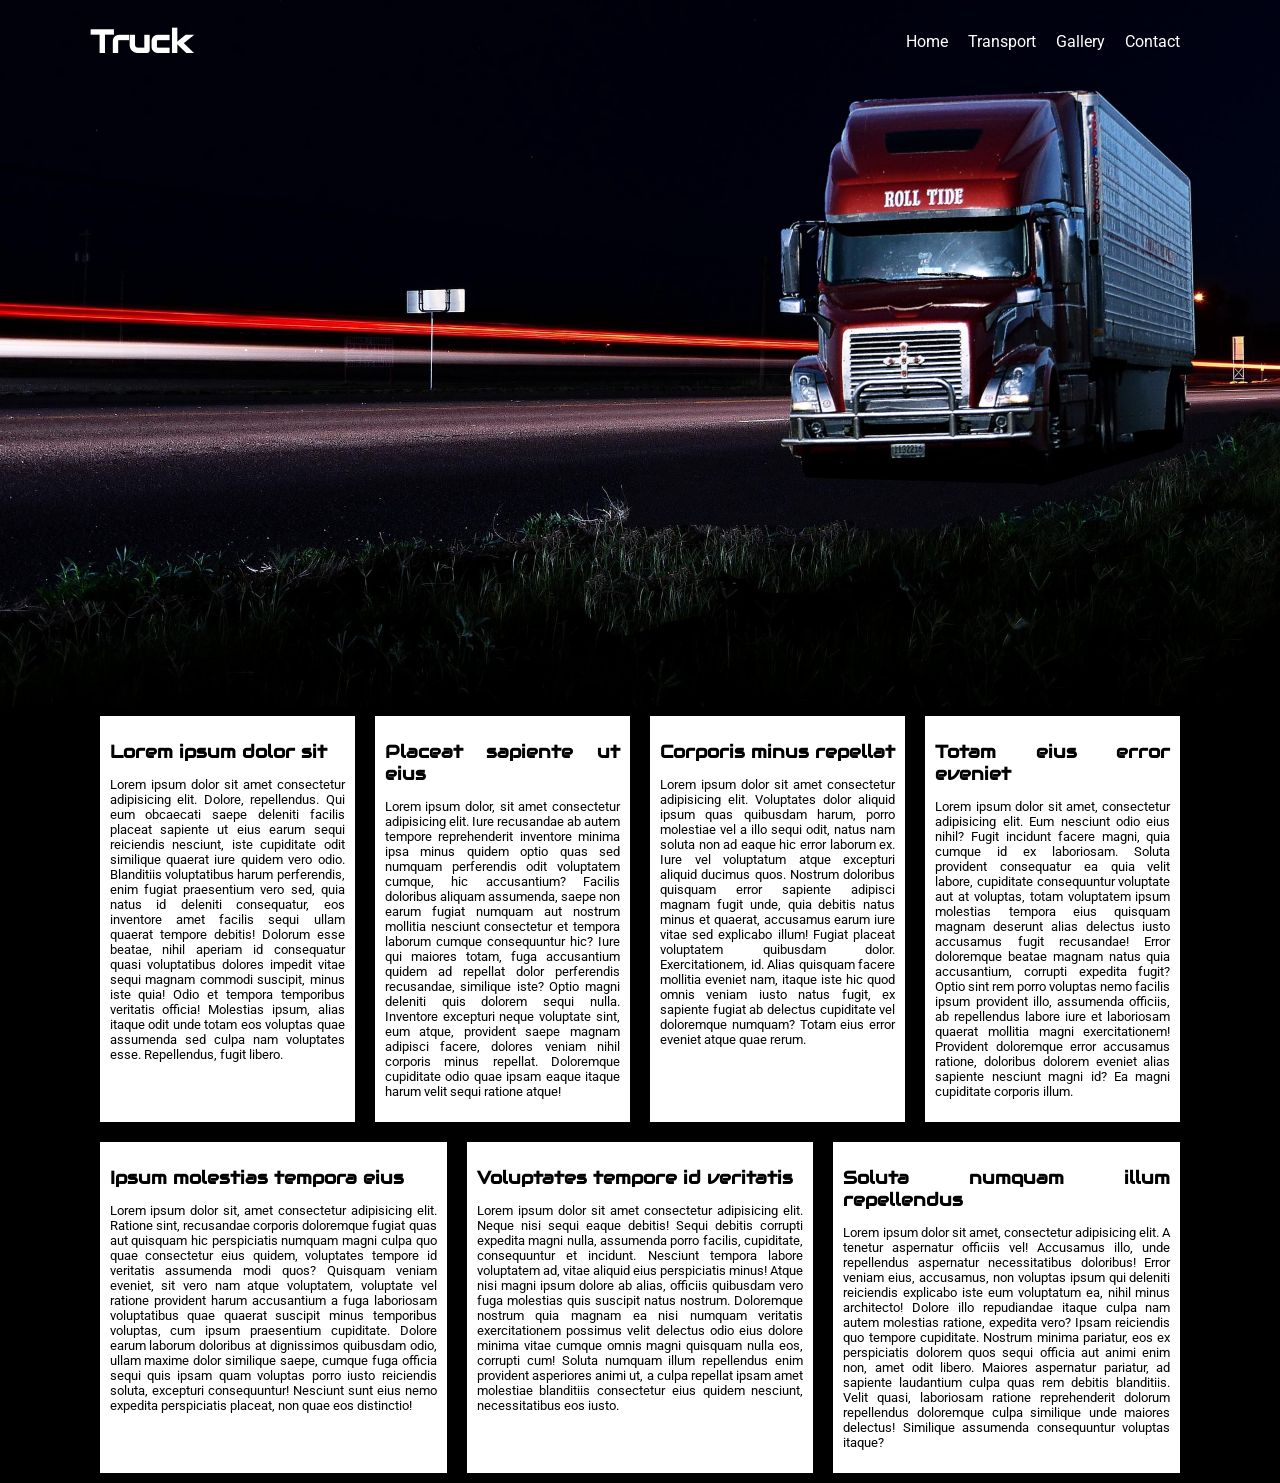
<file: index.html>
<!DOCTYPE html>
<html lang="cs">
<head>
    <meta charset="UTF-8">
    <meta name="viewport" content="width=device-width, initial-scale=1.0">
    <title>Fotografie | Dvořák Web</title>

    <meta name="description" content="Vše o nákladní dopravě a kamionech na jednom místě. Prozkoumejte služby Dvořák Web a svět silniční přepravy.">
    <meta name="keywords" content="dvorak web, trucky, kamiony, nákladní doprava, přeprava zboží, řidič kamionu">

    <link rel="stylesheet" href="truck.css">
</head>
<body>
    <header>
        <div>
            <h1>Truck</h1>
            <nav>
                <a href="index.html">Home</a>
                <a href="transport.html">Transport</a>
                <a href="gallery.html">Gallery</a>
                <a href="contact.html">Contact</a>
            </nav>
        </div>
    </header>
    <main>
        <section>
            <article>
                <h2>Lorem ipsum dolor sit</h2>
                <p>Lorem ipsum dolor sit amet consectetur adipisicing elit. Dolore, repellendus. Qui eum obcaecati saepe deleniti facilis placeat sapiente ut eius earum sequi reiciendis nesciunt, iste cupiditate odit similique quaerat iure quidem vero odio. Blanditiis voluptatibus harum perferendis, enim fugiat praesentium vero sed, quia natus id deleniti consequatur, eos inventore amet facilis sequi ullam quaerat tempore debitis! Dolorum esse beatae, nihil aperiam id consequatur quasi voluptatibus dolores impedit vitae sequi magnam commodi suscipit, minus iste quia! Odio et tempora temporibus veritatis officia! Molestias ipsum, alias itaque odit unde totam eos voluptas quae assumenda sed culpa nam voluptates esse. Repellendus, fugit libero.</p>
            </article>
            <article>
                <h2>Placeat sapiente ut eius</h2>
                <p>Lorem ipsum dolor, sit amet consectetur adipisicing elit. Iure recusandae ab autem tempore reprehenderit inventore minima ipsa minus quidem optio quas sed numquam perferendis odit voluptatem cumque, hic accusantium? Facilis doloribus aliquam assumenda, saepe non earum fugiat numquam aut nostrum mollitia nesciunt consectetur et tempora laborum cumque consequuntur hic? Iure qui maiores totam, fuga accusantium quidem ad repellat dolor perferendis recusandae, similique iste? Optio magni deleniti quis dolorem sequi nulla. Inventore excepturi neque voluptate sint, eum atque, provident saepe magnam adipisci facere, dolores veniam nihil corporis minus repellat. Doloremque cupiditate odio quae ipsam eaque itaque harum velit sequi ratione atque!</p>
            </article>
            <article>
                <h2>Corporis minus repellat</h2>
                <p>Lorem ipsum dolor sit amet consectetur adipisicing elit. Voluptates dolor aliquid ipsum quas quibusdam harum, porro molestiae vel a illo sequi odit, natus nam soluta non ad eaque hic error laborum ex. Iure vel voluptatum atque excepturi aliquid ducimus quos. Nostrum doloribus quisquam error sapiente adipisci magnam fugit unde, quia debitis natus minus et quaerat, accusamus earum iure vitae sed explicabo illum! Fugiat placeat voluptatem quibusdam dolor. Exercitationem, id. Alias quisquam facere mollitia eveniet nam, itaque iste hic quod omnis veniam iusto natus fugit, ex sapiente fugiat ab delectus cupiditate vel doloremque numquam? Totam eius error eveniet atque quae rerum.</p>
            </article>
            <article>
                <h2>Totam eius error eveniet</h2>
                <p>Lorem ipsum dolor sit amet, consectetur adipisicing elit. Eum nesciunt odio eius nihil? Fugit incidunt facere magni, quia cumque id ex laboriosam. Soluta provident consequatur ea quia velit labore, cupiditate consequuntur voluptate aut at voluptas, totam voluptatem ipsum molestias tempora eius quisquam magnam deserunt alias delectus iusto accusamus fugit recusandae! Error doloremque beatae magnam natus quia accusantium, corrupti expedita fugit? Optio sint rem porro voluptas nemo facilis ipsum provident illo, assumenda officiis, ab repellendus labore iure et laboriosam quaerat mollitia magni exercitationem! Provident doloremque error accusamus ratione, doloribus dolorem eveniet alias sapiente nesciunt magni id? Ea magni cupiditate corporis illum.</p>
            </article>
        </section>
        <section>
            <article>
                <h2>Ipsum molestias tempora eius</h2>
                <p>Lorem ipsum dolor sit, amet consectetur adipisicing elit. Ratione sint, recusandae corporis doloremque fugiat quas aut quisquam hic perspiciatis numquam magni culpa quo quae consectetur eius quidem, voluptates tempore id veritatis assumenda modi quos? Quisquam veniam eveniet, sit vero nam atque voluptatem, voluptate vel ratione provident harum accusantium a fuga laboriosam voluptatibus quae quaerat suscipit minus temporibus voluptas, cum ipsum praesentium cupiditate. Dolore earum laborum doloribus at dignissimos quibusdam odio, ullam maxime dolor similique saepe, cumque fuga officia sequi quis ipsam quam voluptas porro iusto reiciendis soluta, excepturi consequuntur! Nesciunt sunt eius nemo expedita perspiciatis placeat, non quae eos distinctio!</p>
            </article>
            <article>
                <h2>Voluptates tempore id veritatis</h2>
                <p>Lorem ipsum dolor sit amet consectetur adipisicing elit. Neque nisi sequi eaque debitis! Sequi debitis corrupti expedita magni nulla, assumenda porro facilis, cupiditate, consequuntur et incidunt. Nesciunt tempora labore voluptatem ad, vitae aliquid eius perspiciatis minus! Atque nisi magni ipsum dolore ab alias, officiis quibusdam vero fuga molestias quis suscipit natus nostrum. Doloremque nostrum quia magnam ea nisi numquam veritatis exercitationem possimus velit delectus odio eius dolore minima vitae cumque omnis magni quisquam nulla eos, corrupti cum! Soluta numquam illum repellendus enim provident asperiores animi ut, a culpa repellat ipsam amet molestiae blanditiis consectetur eius quidem nesciunt, necessitatibus eos iusto.</p>
            </article>
            <article>
                <h2>Soluta numquam illum repellendus</h2>
                <p>Lorem ipsum dolor sit amet, consectetur adipisicing elit. A tenetur aspernatur officiis vel! Accusamus illo, unde repellendus aspernatur necessitatibus doloribus! Error veniam eius, accusamus, non voluptas ipsum qui deleniti reiciendis explicabo iste eum voluptatum ea, nihil minus architecto! Dolore illo repudiandae itaque culpa nam autem molestias ratione, expedita vero? Ipsam reiciendis quo tempore cupiditate. Nostrum minima pariatur, eos ex perspiciatis dolorem quos sequi officia aut animi enim non, amet odit libero. Maiores aspernatur pariatur, ad sapiente laudantium culpa quas rem debitis blanditiis. Velit quasi, laboriosam ratione reprehenderit dolorum repellendus doloremque culpa similique unde maiores delectus! Similique assumenda consequuntur voluptas itaque?</p>
            </article>
        </section>
    </main>
</body>
</html>
</file>
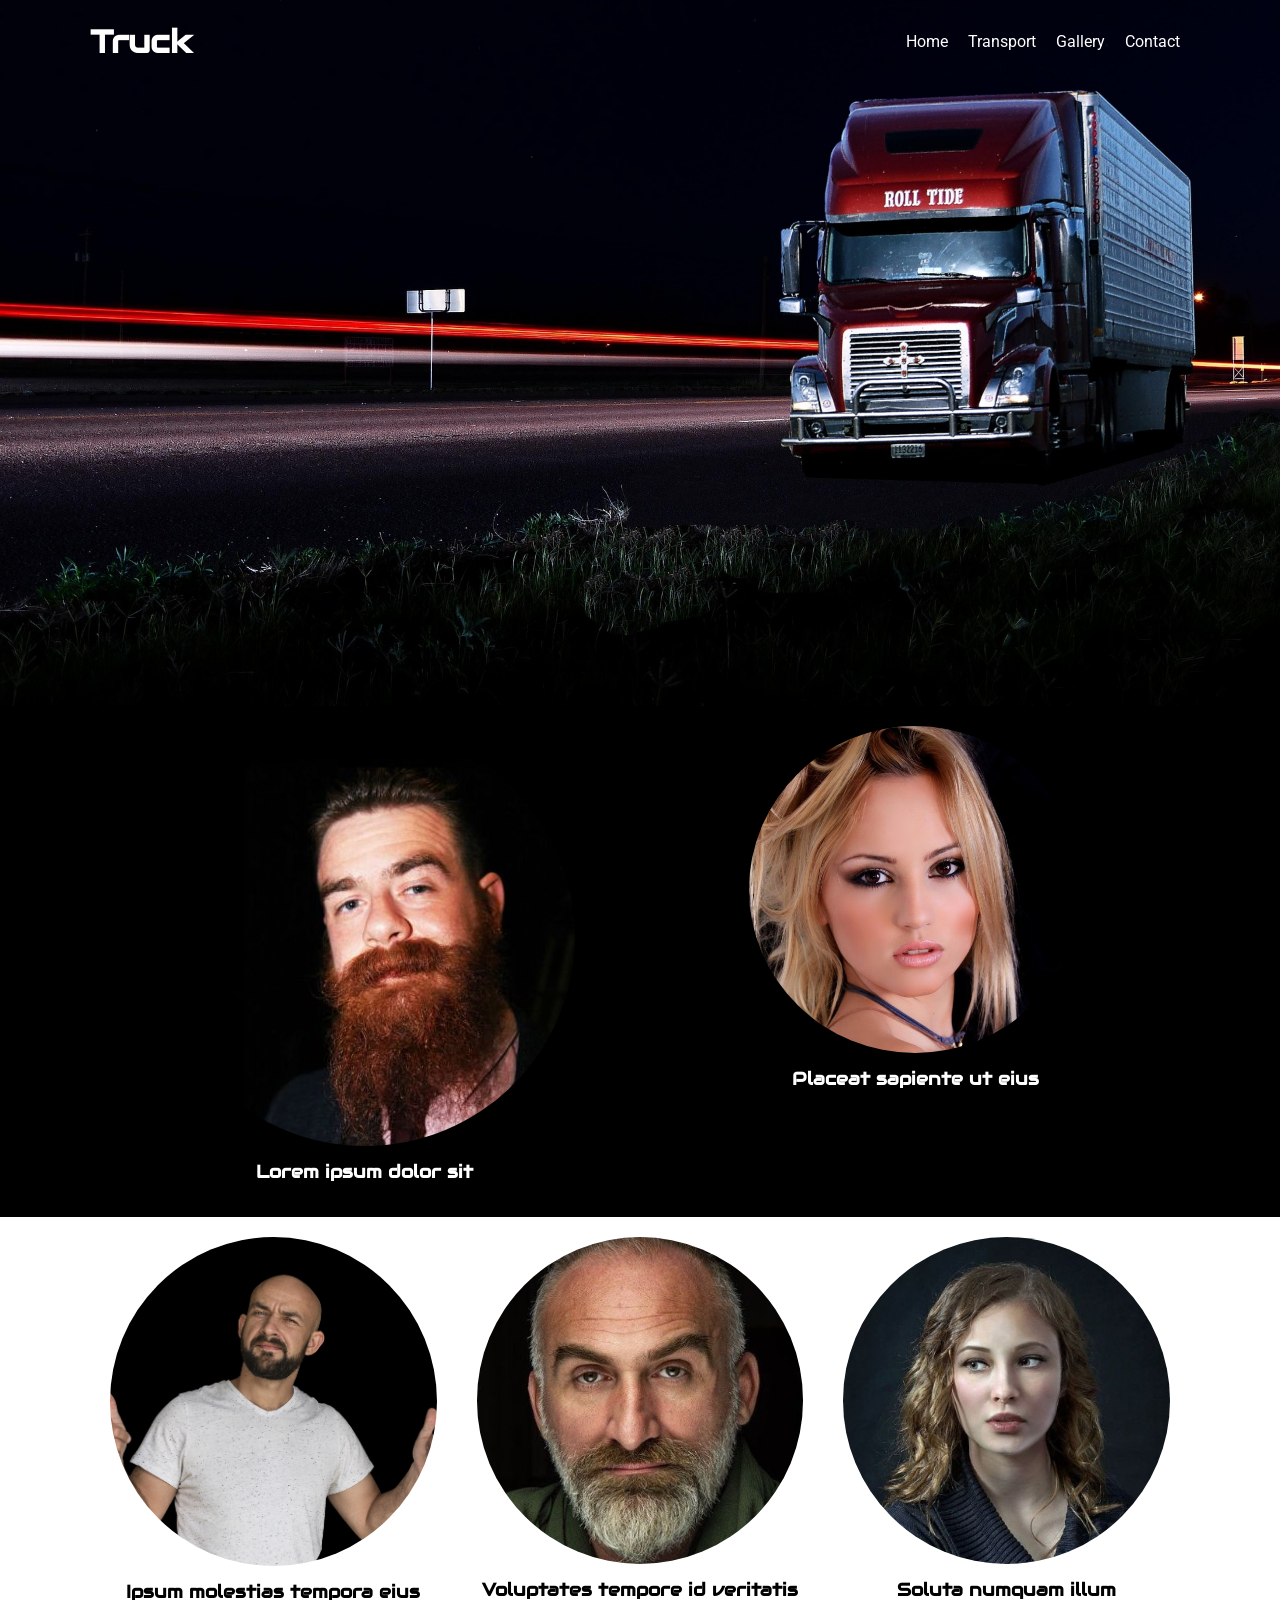
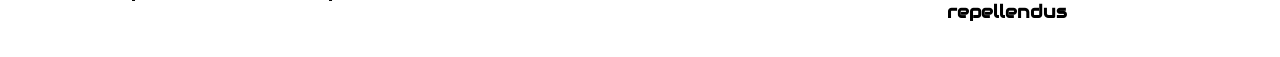
<file: contact.html>
<!DOCTYPE html>
<html lang="cs">
<head>
    <meta charset="UTF-8">
    <meta name="viewport" content="width=device-width, initial-scale=1.0">
    <title>Svět Trucků | Dvořák Web</title>

    <meta name="description" content="Vše o nákladní dopravě a kamionech na jednom místě. Prozkoumejte služby Dvořák Web a svět silniční přepravy.">
    <meta name="keywords" content="dvorak web, trucky, kamiony, nákladní doprava, přeprava zboží, řidič kamionu">

    <link rel="stylesheet" href="contact.css">
</head>
<body>
    <header>
        <div>
            <h1>Truck</h1>
            <nav>
                <a href="index.html">Home</a>
                <a href="transport.html">Transport</a>
                <a href="gallery.html">Gallery</a>
                <a href="contact.html">Contact</a>
            </nav>
        </div>
    </header>
    <main>
        <section>
            <article>
                <img src="img/davies.jpg" alt="Man">
                <h2 class="padding">Lorem ipsum dolor sit</h2>
            </article>
            <article>
                <img class="mensi" src="img/girl-2363819_640.jpg" alt="Woman">
                <h2 class="padding">Placeat sapiente ut eius</h2>
            </article>
        </section>
        <section class="bila">
            <article>
                <img src="img/man-4063382_1920.jpg" alt="Man">
                <h2>Ipsum molestias tempora eius</h2>
            </article>
            <article>
                <img src="img/smith.jpg" alt="Woman">
                <h2>Voluptates tempore id veritatis</h2>
            </article>
            <article>
                <img src="img/taylor.jpg" alt="Man">
                <h2>Soluta numquam illum repellendus</h2>
            </article>
        </section>
    </main>
</body>
</html>
</file>
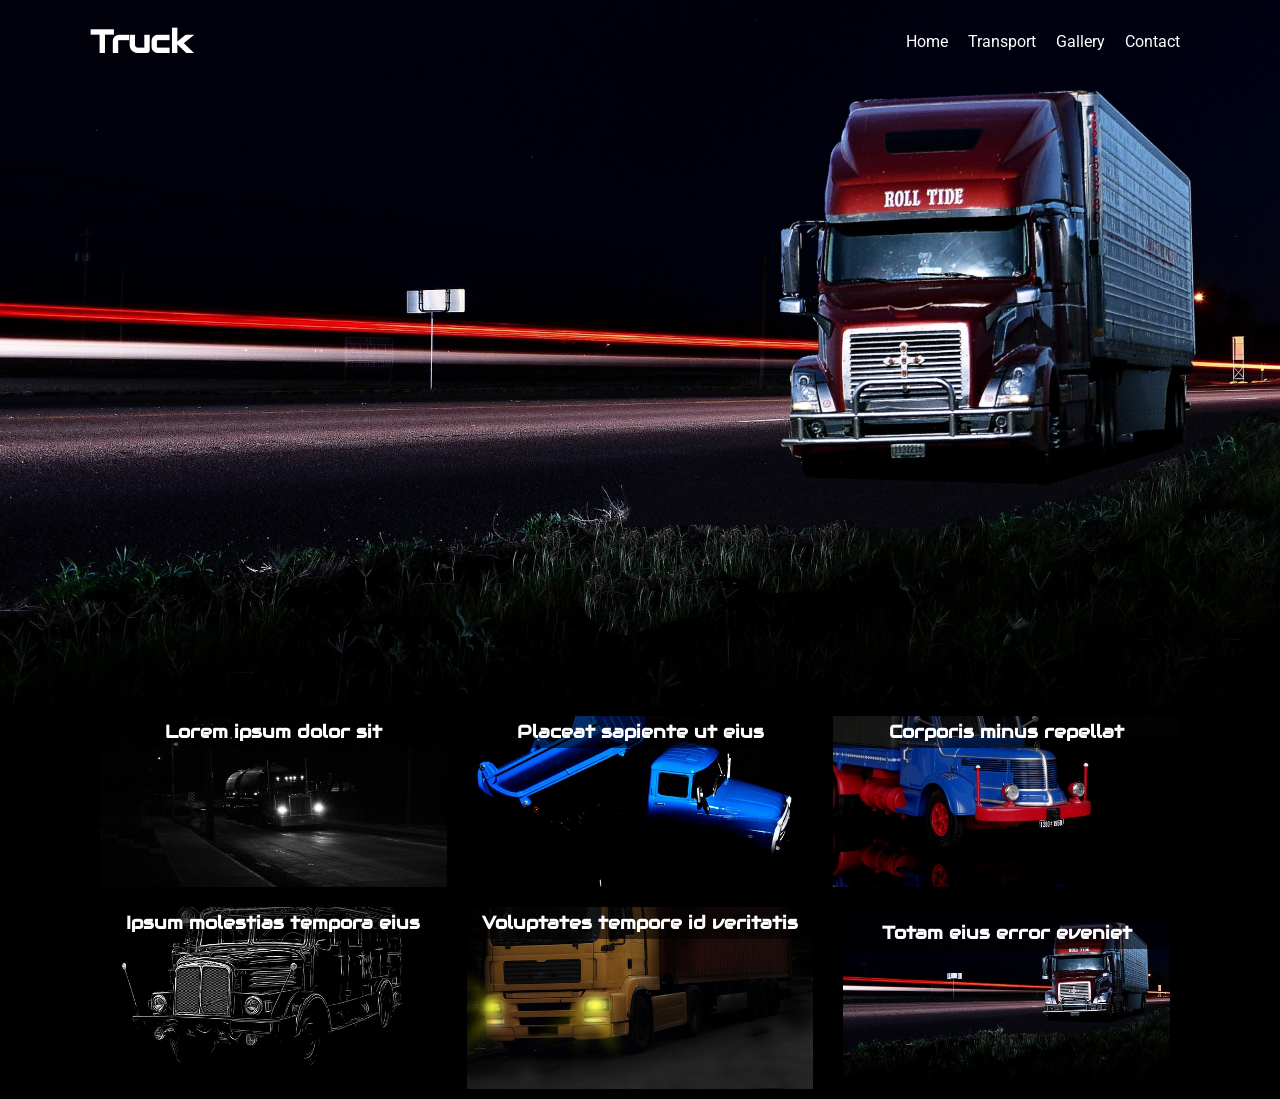
<file: gallery.html>
<!DOCTYPE html>
<html lang="cs">
<head>
    <meta charset="UTF-8">
    <meta name="viewport" content="width=device-width, initial-scale=1.0">
    <title>Vše co o nás potřebuješ vědět. | Dvořák Web</title>
    
    <meta name="description" content="Vše o nákladní dopravě a kamionech na jednom místě. Prozkoumejte služby Dvořák Web a svět silniční přepravy.">
    <meta name="keywords" content="dvorak web, trucky, kamiony, nákladní doprava, přeprava zboží, řidič kamionu">

    <link rel="stylesheet" href="gallery.css">
</head>
<body>
    <header>
        <div>
            <h1>Truck</h1>
            <nav>
                <a href="index.html">Home</a>
                <a href="transport.html">Transport</a>
                <a href="gallery.html">Gallery</a>
                <a href="contact.html">Contact</a>
            </nav>
        </div>
    </header>
    <main>
        <section>
            <article class="jedna">
                <h2>Lorem ipsum dolor sit</h2>
            </article>
            <article class="dva">
                <h2>Placeat sapiente ut eius</h2>
            </article>
            <article class="tri">
                <h2>Corporis minus repellat</h2>
            </article>
        </section>
        <section>
            <article class="ctyri">
                <h2>Ipsum molestias tempora eius</h2>
            </article>
            <article class="pet">
                <h2>Voluptates tempore id veritatis</h2>
            </article>
            <article>
                <article class="sest">
                <h2>Totam eius error eveniet</h2>
            </article>
        </section>
    </main>
</body>
</html>
</file>
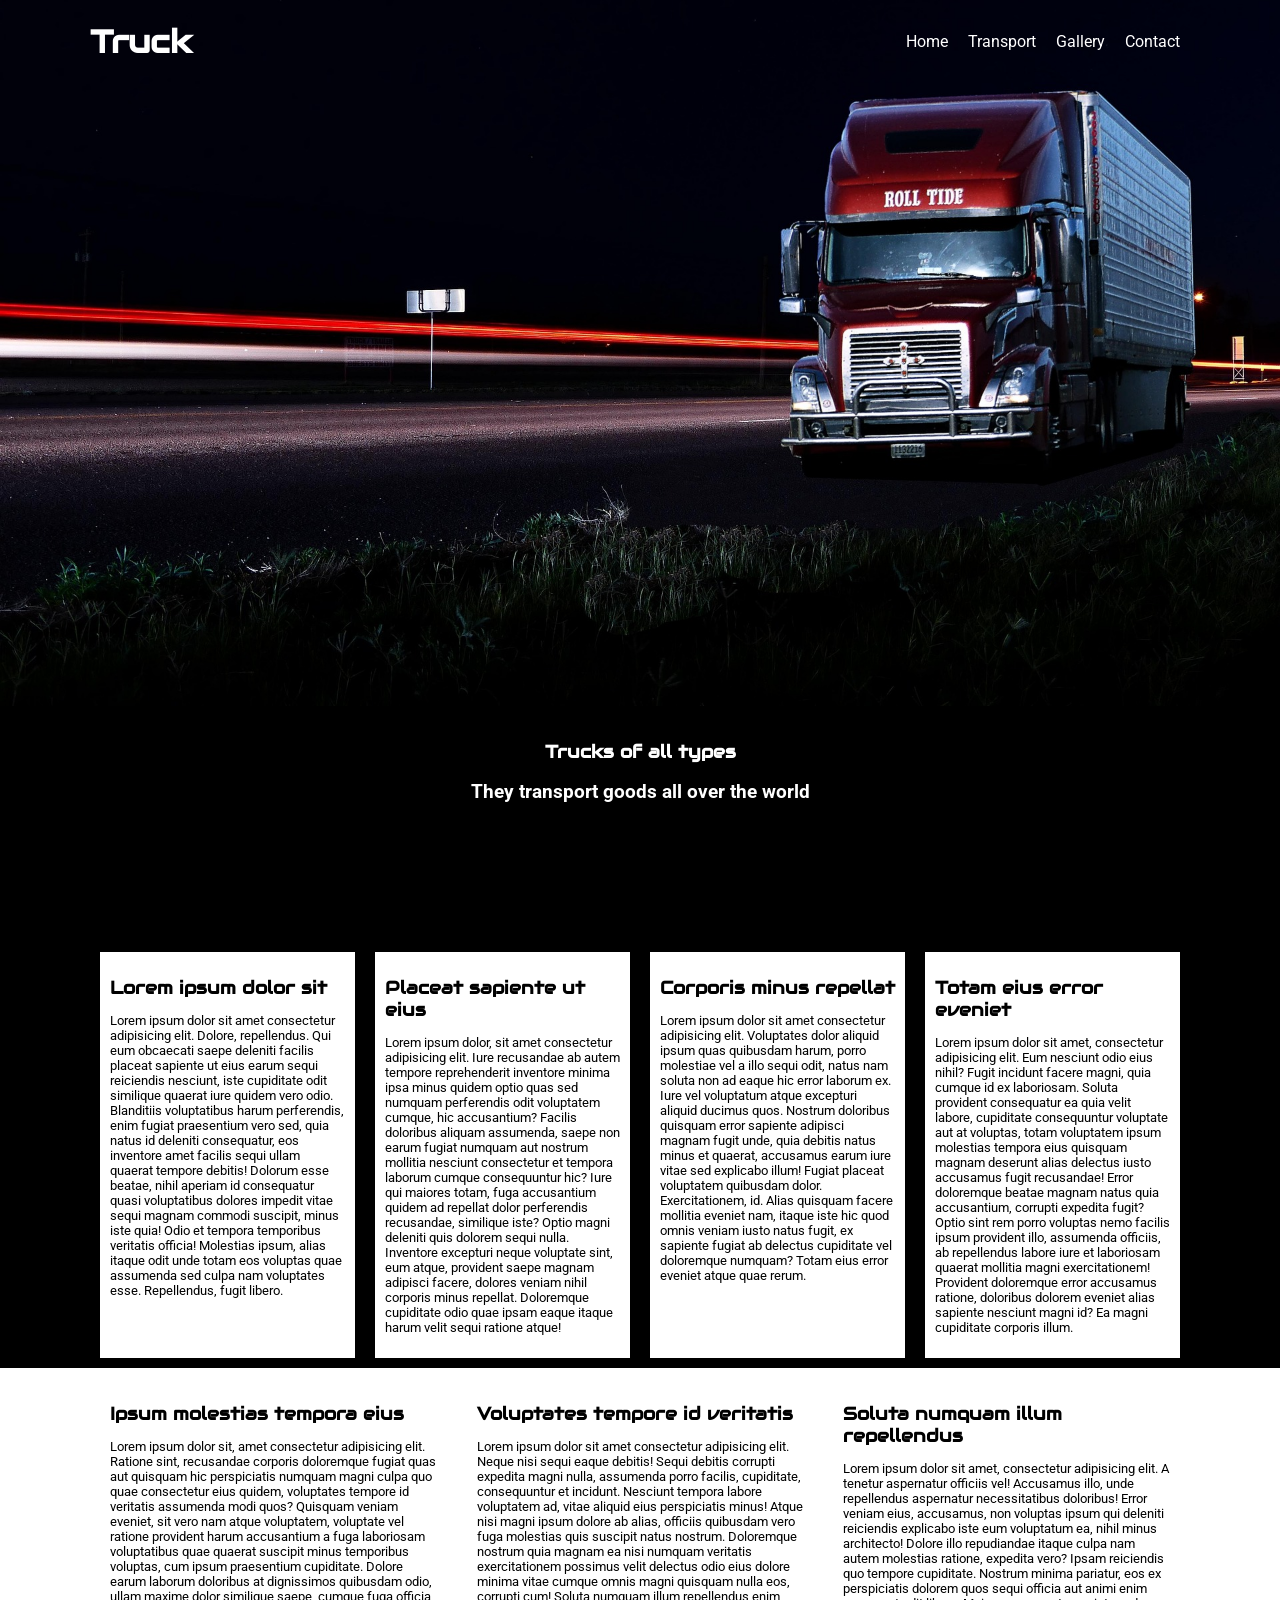
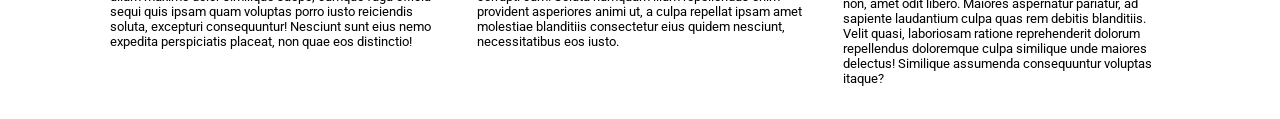
<file: transport.html>
<!DOCTYPE html>
<html lang="cs">
<head>
    <meta charset="UTF-8">
    <meta name="viewport" content="width=device-width, initial-scale=1.0">
    <title>Kontakt | Dvořák Web</title>

    <meta name="description" content="Vše o nákladní dopravě a kamionech na jednom místě. Prozkoumejte služby Dvořák Web a svět silniční přepravy.">
    <meta name="keywords" content="dvorak web, trucky, kamiony, nákladní doprava, přeprava zboží, řidič kamionu">

    <link rel="stylesheet" href="transport.css">
</head>
<body>
    <header>
        <div>
            <h1>Truck</h1>
            <nav>
                <a href="index.html">Home</a>
                <a href="transport.html">Transport</a>
                <a href="gallery.html">Gallery</a>
                <a href="contact.html">Contact</a>
            </nav>
        </div>
    </header>
    <main>
        <section class="cerna">
            <article class="black">
                <h2>Trucks of all types</h2>
                <h3>They transport goods all over the world</h3>
            </article>
        </section>
        <section>
            <article>
                <h2>Lorem ipsum dolor sit</h2>
                <p>Lorem ipsum dolor sit amet consectetur adipisicing elit. Dolore, repellendus. Qui eum obcaecati saepe deleniti facilis placeat sapiente ut eius earum sequi reiciendis nesciunt, iste cupiditate odit similique quaerat iure quidem vero odio. Blanditiis voluptatibus harum perferendis, enim fugiat praesentium vero sed, quia natus id deleniti consequatur, eos inventore amet facilis sequi ullam quaerat tempore debitis! Dolorum esse beatae, nihil aperiam id consequatur quasi voluptatibus dolores impedit vitae sequi magnam commodi suscipit, minus iste quia! Odio et tempora temporibus veritatis officia! Molestias ipsum, alias itaque odit unde totam eos voluptas quae assumenda sed culpa nam voluptates esse. Repellendus, fugit libero.</p>
            </article>
            <article>
                <h2>Placeat sapiente ut eius</h2>
                <p>Lorem ipsum dolor, sit amet consectetur adipisicing elit. Iure recusandae ab autem tempore reprehenderit inventore minima ipsa minus quidem optio quas sed numquam perferendis odit voluptatem cumque, hic accusantium? Facilis doloribus aliquam assumenda, saepe non earum fugiat numquam aut nostrum mollitia nesciunt consectetur et tempora laborum cumque consequuntur hic? Iure qui maiores totam, fuga accusantium quidem ad repellat dolor perferendis recusandae, similique iste? Optio magni deleniti quis dolorem sequi nulla. Inventore excepturi neque voluptate sint, eum atque, provident saepe magnam adipisci facere, dolores veniam nihil corporis minus repellat. Doloremque cupiditate odio quae ipsam eaque itaque harum velit sequi ratione atque!</p>
            </article>
            <article>
                <h2>Corporis minus repellat</h2>
                <p>Lorem ipsum dolor sit amet consectetur adipisicing elit. Voluptates dolor aliquid ipsum quas quibusdam harum, porro molestiae vel a illo sequi odit, natus nam soluta non ad eaque hic error laborum ex. Iure vel voluptatum atque excepturi aliquid ducimus quos. Nostrum doloribus quisquam error sapiente adipisci magnam fugit unde, quia debitis natus minus et quaerat, accusamus earum iure vitae sed explicabo illum! Fugiat placeat voluptatem quibusdam dolor. Exercitationem, id. Alias quisquam facere mollitia eveniet nam, itaque iste hic quod omnis veniam iusto natus fugit, ex sapiente fugiat ab delectus cupiditate vel doloremque numquam? Totam eius error eveniet atque quae rerum.</p>
            </article>
            <article>
                <h2>Totam eius error eveniet</h2>
                <p>Lorem ipsum dolor sit amet, consectetur adipisicing elit. Eum nesciunt odio eius nihil? Fugit incidunt facere magni, quia cumque id ex laboriosam. Soluta provident consequatur ea quia velit labore, cupiditate consequuntur voluptate aut at voluptas, totam voluptatem ipsum molestias tempora eius quisquam magnam deserunt alias delectus iusto accusamus fugit recusandae! Error doloremque beatae magnam natus quia accusantium, corrupti expedita fugit? Optio sint rem porro voluptas nemo facilis ipsum provident illo, assumenda officiis, ab repellendus labore iure et laboriosam quaerat mollitia magni exercitationem! Provident doloremque error accusamus ratione, doloribus dolorem eveniet alias sapiente nesciunt magni id? Ea magni cupiditate corporis illum.</p>
            </article>
        </section>
        <section class="bila">
            <article>
                <h2>Ipsum molestias tempora eius</h2>
                <p>Lorem ipsum dolor sit, amet consectetur adipisicing elit. Ratione sint, recusandae corporis doloremque fugiat quas aut quisquam hic perspiciatis numquam magni culpa quo quae consectetur eius quidem, voluptates tempore id veritatis assumenda modi quos? Quisquam veniam eveniet, sit vero nam atque voluptatem, voluptate vel ratione provident harum accusantium a fuga laboriosam voluptatibus quae quaerat suscipit minus temporibus voluptas, cum ipsum praesentium cupiditate. Dolore earum laborum doloribus at dignissimos quibusdam odio, ullam maxime dolor similique saepe, cumque fuga officia sequi quis ipsam quam voluptas porro iusto reiciendis soluta, excepturi consequuntur! Nesciunt sunt eius nemo expedita perspiciatis placeat, non quae eos distinctio!</p>
            </article>
            <article>
                <h2>Voluptates tempore id veritatis</h2>
                <p>Lorem ipsum dolor sit amet consectetur adipisicing elit. Neque nisi sequi eaque debitis! Sequi debitis corrupti expedita magni nulla, assumenda porro facilis, cupiditate, consequuntur et incidunt. Nesciunt tempora labore voluptatem ad, vitae aliquid eius perspiciatis minus! Atque nisi magni ipsum dolore ab alias, officiis quibusdam vero fuga molestias quis suscipit natus nostrum. Doloremque nostrum quia magnam ea nisi numquam veritatis exercitationem possimus velit delectus odio eius dolore minima vitae cumque omnis magni quisquam nulla eos, corrupti cum! Soluta numquam illum repellendus enim provident asperiores animi ut, a culpa repellat ipsam amet molestiae blanditiis consectetur eius quidem nesciunt, necessitatibus eos iusto.</p>
            </article>
            <article>
                <h2>Soluta numquam illum repellendus</h2>
                <p>Lorem ipsum dolor sit amet, consectetur adipisicing elit. A tenetur aspernatur officiis vel! Accusamus illo, unde repellendus aspernatur necessitatibus doloribus! Error veniam eius, accusamus, non voluptas ipsum qui deleniti reiciendis explicabo iste eum voluptatum ea, nihil minus architecto! Dolore illo repudiandae itaque culpa nam autem molestias ratione, expedita vero? Ipsam reiciendis quo tempore cupiditate. Nostrum minima pariatur, eos ex perspiciatis dolorem quos sequi officia aut animi enim non, amet odit libero. Maiores aspernatur pariatur, ad sapiente laudantium culpa quas rem debitis blanditiis. Velit quasi, laboriosam ratione reprehenderit dolorum repellendus doloremque culpa similique unde maiores delectus! Similique assumenda consequuntur voluptas itaque?</p>
            </article>
        </section>
    </main>
</body>
</html>
</file>
<file: truck.css>
@import url('https://fonts.googleapis.com/css2?family=Audiowide&family=Roboto:ital,wght@0,100..900;1,100..900&display=swap');

body {
    margin: 0px;
    background-color: black;
    font-family: "Roboto", sans-serif;
    color: white;
}
@media(max-width: 640px){
    header {
        background-image: url(img/rauschenberger-truck-3677882_640.jpg);
    }
}
@media(max-width: 1280px){
    header {
        background-image: url(img/rauschenberger-truck-3677882_1280.jpg);
    }
}

header {
    background-size: 100% auto;
    background-position: center;
    display: flex;
    flex-direction: column;
    padding: 0px 7% 40% 7%;
    background-position: right bottom;
    background-repeat: no-repeat;
}
 nav a {
    text-decoration: none;
    color: white;
    margin: 10px;
}
nav {
    display: flex;
    flex-direction: column;
}
h1 {
    font-family: "Audiowide", sans-serif;
}
article {
    background-color: white;
    color: black;
    padding: 10px;
    margin: 10px 0px;
    text-align: justify;
}
section {
    padding: 0px 7%;
}
h2 {
    font-family: "Audiowide", sans-serif;
    font-size: 1.1em;
}
p {
    font-size: 0.8em;
}
@media(min-width: 1280px) {
    div {
        display: flex;
        flex-direction: row;
        justify-content: space-between;
        background-image: none;
        padding-bottom: 10%;
    }
    header {
        background-image: url(img/rauschenberger-truck-3677882_1920.jpg);
    }
    nav {
        flex-direction: row;
        justify-content: center;
        align-items: center;
    }
    section {
        display: flex;
        flex-direction: row;
        padding: 0px 7%-10px;
    }
    article {
        flex: 1;
        margin: 10px;
    }
}
</file>
<file: contact.css>
@import url('https://fonts.googleapis.com/css2?family=Audiowide&family=Roboto:ital,wght@0,100..900;1,100..900&display=swap');

body {
    margin: 0px;
    background-color: black;
    font-family: "Roboto", sans-serif;
    color: white;
}

@media(max-width: 640px) {
    header {
        background-image: url(img/rauschenberger-truck-3677882_640.jpg);
    }
}

@media(max-width: 1280px) {
    header {
        background-image: url(img/rauschenberger-truck-3677882_1280.jpg);
    }
}

header {
    background-size: 100% auto;
    background-position: center;
    display: flex;
    flex-direction: column;
    padding: 0px 7% 40% 7%;
    background-position: right bottom;
    background-repeat: no-repeat;
}

nav a {
    text-decoration: none;
    color: white;
    margin: 10px;
}

nav {
    display: flex;
    flex-direction: column;
}

h1 {
    font-family: "Audiowide", sans-serif;
}

article {
    background-color: black;
    color: rgb(0, 0, 0);
    padding: 10px;
    margin: 10px 0px;
    flex: 1;
}

article {
    color: white;
    text-align: center;
}

.bila article {
    background-color: white;
    color: black;
}

section {
    padding: 0px 7%;
}

h2 {
    font-family: "Audiowide", sans-serif;
    font-size: 1.1em;
}

p {
    font-size: 0.8em;
}
.bila {
    background-color: white;
}

img {
    display: block;
    margin: auto;
    max-width: max-content;
    width: 100%;
    border-radius: 50%;
}

.mensi {
    width: 65%;
}

@media(min-width: 1280px) {
    div {
        display: flex;
        flex-direction: row;
        justify-content: space-between;
        background-image: none;
        padding-bottom: 10%;
    }

    header {
        background-image: url(img/rauschenberger-truck-3677882_1920.jpg);
    }

    nav {
        flex-direction: row;
        justify-content: center;
        align-items: center;
    }

    section {
        display: flex;
        flex-direction: row;
        padding: 0px 7%-10px;
    }

    article {
        flex: 1;
        margin: 10px;
    }
}
</file>
<file: gallery.css>
@import url('https://fonts.googleapis.com/css2?family=Audiowide&family=Roboto:ital,wght@0,100..900;1,100..900&display=swap');

body {
    margin: 0px;
    background-color: black;
    font-family: "Roboto", sans-serif;
    color: white;
}
@media(max-width: 640px){
    header {
        background-image: url(img/rauschenberger-truck-3677882_640.jpg);
    }
    section {
        padding: 0px 5px;
    }
}
@media(max-width: 1280px){
    header {
        background-image: url(img/rauschenberger-truck-3677882_1280.jpg);
    }
}

img {
    display: block;
    margin: auto;
    width: 100%;
    max-width: max-content;
}

header {
    background-size: 100% auto;
    background-position: center;
    display: flex;
    flex-direction: column;
    background-position: right bottom;
    background-repeat: no-repeat;
    padding: 0px 7% 40% 7%;
}
 nav a {
    text-decoration: none;
    color: white;
    margin: 10px;
}
nav {
    display: flex;
    flex-direction: column;
}
h1 {
    font-family: "Audiowide", sans-serif;
}
article {
    padding: 0px;
    margin: 10px 0px;
    text-align: justify;
    text-align: center;
}
section {
    padding: 0px 7%;
}
h2 {
    font-family: "Audiowide", sans-serif;
    font-size: 1.1em;
}
p {
    font-size: 0.8em;
}

.jedna {
    background-image: url(img/winterroaddriver-big-2904397_640.jpg);
    background-size: 100% auto;
    background-position: center;
    display: flex;
    flex-direction: column;
    background-position: right bottom;
    background-repeat: no-repeat;
}
.dva {
    background-image: url(img/11082974-truck-6012147_640.jpg);
    background-size: 100% auto;
    background-position: center;
    display: flex;
    flex-direction: column;
    background-position: right bottom;
    background-repeat: no-repeat;
}
.tri {
    background-image: url(img/eagle77-model-car-2847253_640.jpg);
    background-size: 100% auto;
    background-position: center;
    display: flex;
    flex-direction: column;
    background-position: right bottom;
    background-repeat: no-repeat;
}
.ctyri {
    background-image: url(img/hansbenn-graphic-3689497_640.jpg);
    background-size: 100% auto;
    background-position: center;
    display: flex;
    flex-direction: column;
    background-position: right bottom;
    background-repeat: no-repeat;
}
.pet {
    background-image: url(img/kalhh-truck-333249_640.jpg);
    background-size: 100% auto;
    background-position: center;
    display: flex;
    flex-direction: column;
    background-position: right bottom;
    background-repeat: no-repeat;
}
.sest {
    background-image: url(img/rauschenberger-truck-3677882_640.jpg);
    background-size: 100% auto;
    background-position: center;
    display: flex;
    flex-direction: column;
    background-position: right bottom;
    background-repeat: no-repeat;
}
section h2 {
    margin: 0px;
    margin-bottom: 40%;
    background-color: rgba(0, 0, 0, 0.589);
    padding: 5px;
}
@media(min-width: 1280px) {
    div {
        display: flex;
        flex-direction: row;
        justify-content: space-between;
        background-image: none;
        padding-bottom: 10%;
    }
    header {
        background-image: url(img/rauschenberger-truck-3677882_1920.jpg);
    }
    nav {
        flex-direction: row;
        justify-content: center;
        align-items: center;
    }
    section {
        display: flex;
        flex-direction: row;
        padding: 0px 7%-10px;
    }
    article {
        flex: 1;
        margin: 10px;
    }
}
</file>
<file: transport.css>
@import url('https://fonts.googleapis.com/css2?family=Audiowide&family=Roboto:ital,wght@0,100..900;1,100..900&display=swap');

body {
    margin: 0px;
    background-color: black;
    font-family: "Roboto", sans-serif;
    color: white;
}

@media(max-width: 640px) {
    header {
        background-image: url(img/rauschenberger-truck-3677882_640.jpg);
    }
}

@media(max-width: 1280px) {
    header {
        background-image: url(img/rauschenberger-truck-3677882_1280.jpg);
    }
}

header {
    background-size: 100% auto;
    background-position: center;
    display: flex;
    flex-direction: column;
    padding: 0px 7% 40% 7%;
    background-position: right bottom;
    background-repeat: no-repeat;
}

nav a {
    text-decoration: none;
    color: white;
    margin: 10px;
}

nav {
    display: flex;
    flex-direction: column;
}

h1 {
    font-family: "Audiowide", sans-serif;
}

article {
    background-color: white;
    color: black;
    padding: 10px;
    margin: 10px 0px;
}

section {
    padding: 0px 7%;
}

h2 {
    font-family: "Audiowide", sans-serif;
    font-size: 1.1em;
}

p {
    font-size: 0.8em;
}
.black {
    background-color: black;
    text-align: center;
    color: white;
}
.cerna {
    margin-bottom: 100px;
}
.bila {
    background-color: white;
}

@media(min-width: 1280px) {
    div {
        display: flex;
        flex-direction: row;
        justify-content: space-between;
        background-image: none;
        padding-bottom: 10%;
    }

    header {
        background-image: url(img/rauschenberger-truck-3677882_1920.jpg);
    }

    nav {
        flex-direction: row;
        justify-content: center;
        align-items: center;
    }

    section {
        display: flex;
        flex-direction: row;
        padding: 0px 7%-10px;
    }

    article {
        flex: 1;
        margin: 10px;
    }
}
</file>
